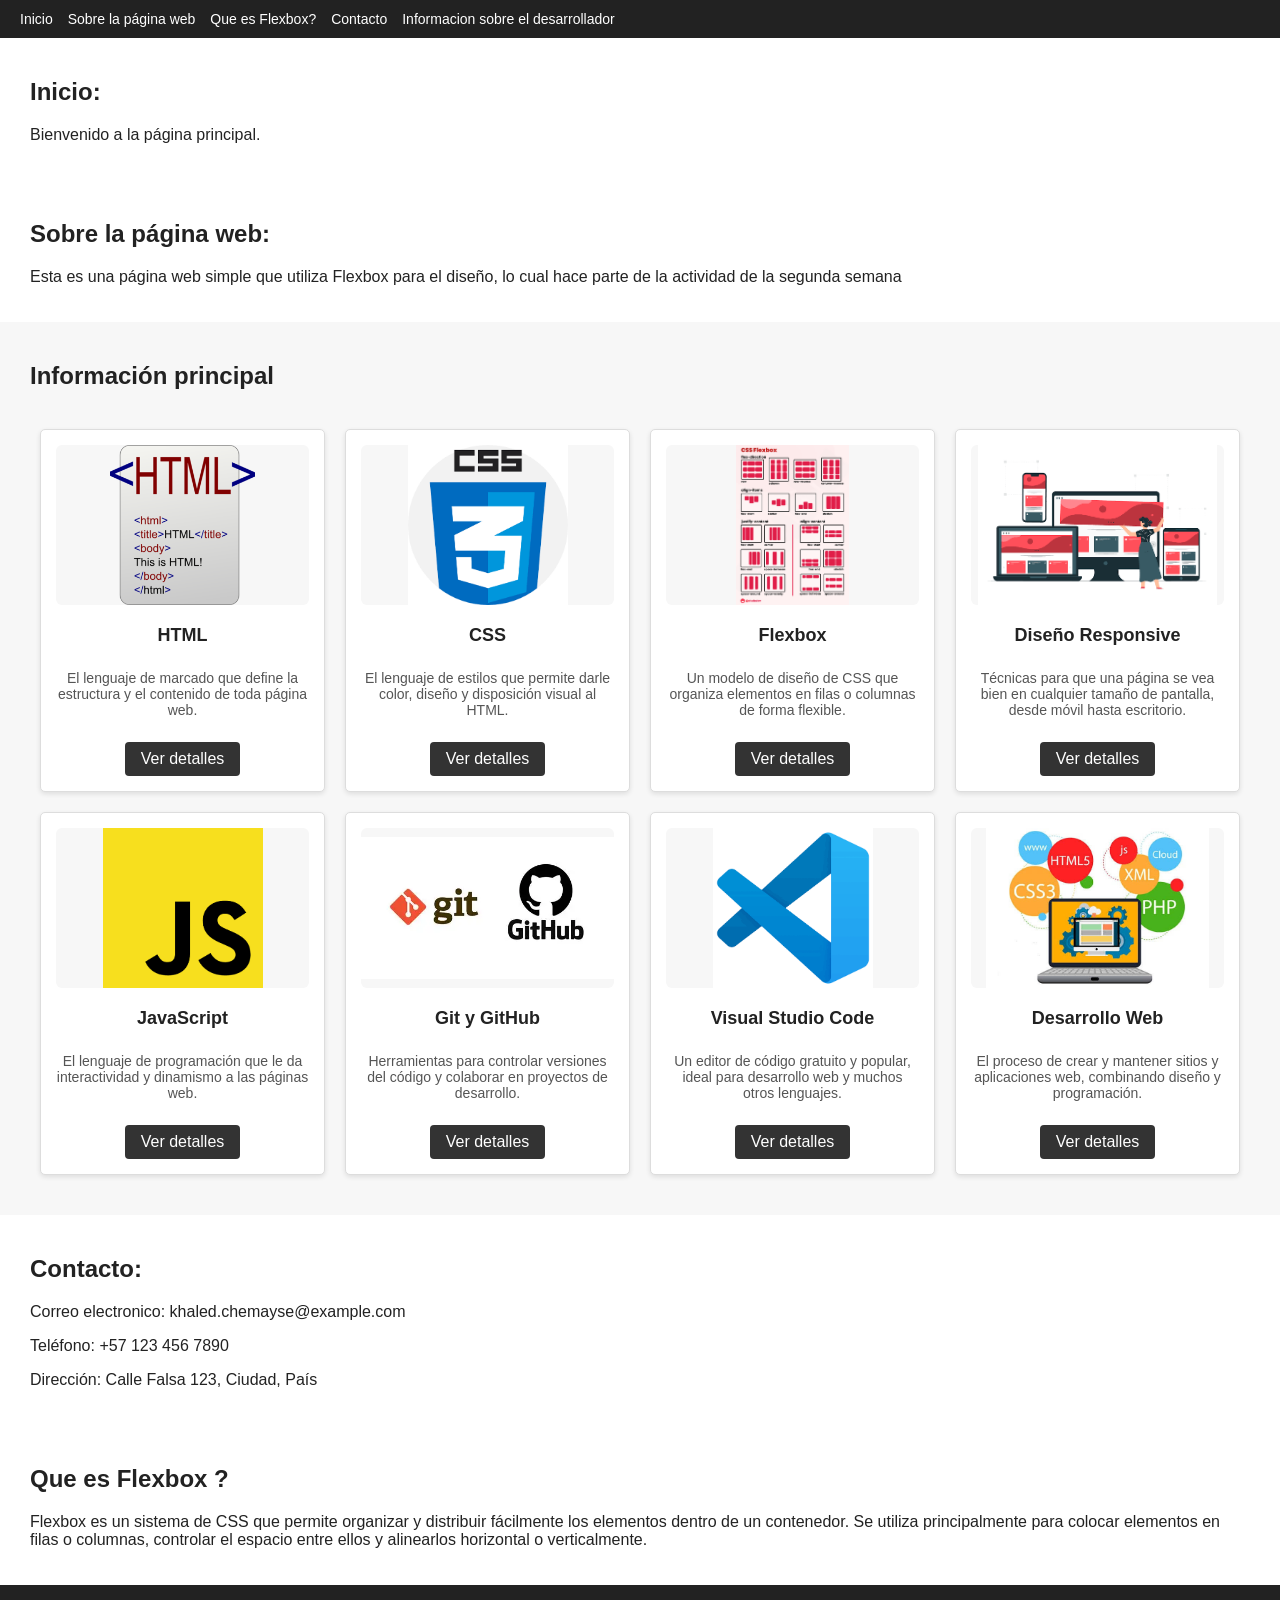
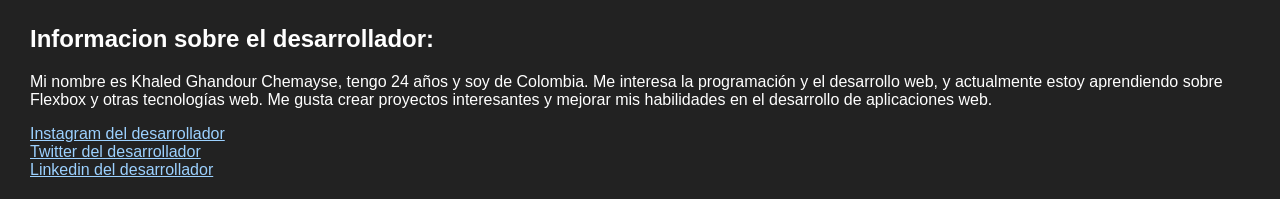
<file: index.html>
<!DOCTYPE html>
<html lang="es">
<head>
    <meta charset="UTF-8">
    <meta name="viewport" content="width=device-width, initial-scale=1.0">
    <title>Actividad Flexbox</title>
    <link rel="stylesheet" href="index.css">
</head>
<body>

    <header>
        <nav>
            <ul>
                <li><a href="#inicio">Inicio</a></li>
                <li><a href="#sobre-la-pagina-web">Sobre la página web</a></li>
                <li><a href="#que-es-flexbox">Que es Flexbox?</a></li>
                <li><a href="#contacto">Contacto</a></li> 
                <li><a href="#footer">Informacion sobre el desarrollador</a></li>
            </ul>
        </nav>
    </header>

    <main>
        <section id="inicio">
            <h2>Inicio:</h2>
            <p>Bienvenido a la página principal.</p>
        </section>
    </main>

    <main>
        <section id="sobre-la-pagina-web">
            <h2>Sobre la página web:</h2>
            <p>Esta es una página web simple que utiliza Flexbox para el diseño, lo cual hace parte de la actividad de la segunda semana</p>
        </section>
    </main>

    <!-- ---- SECCIÓN: 8 CARDS ---- -->
    <main>
        <section id="cards">
            <h2>Información principal</h2>
            <div class="cards-container">

                <div class="card">
                    <img src="HTML_file_type_mimetype_icon.png" alt="Código HTML">
                    <h3>HTML</h3>
                    <p>El lenguaje de marcado que define la estructura y el contenido de toda página web.</p>
                    <a href="https://developer.mozilla.org/es/docs/Web/HTML" class="btn-detalles" target="_blank">Ver detalles</a>
                </div>

                <div class="card">
                    <img src="Css_Image.png" alt="Código CSS">
                    <h3>CSS</h3>
                    <p>El lenguaje de estilos que permite darle color, diseño y disposición visual al HTML.</p>
                    <a href="https://developer.mozilla.org/es/docs/Web/CSS" class="btn-detalles" target="_blank">Ver detalles</a>
                </div>

                <div class="card">
                    <img src="image1.png" alt="Diseño con Flexbox">
                    <h3>Flexbox</h3>
                    <p>Un modelo de diseño de CSS que organiza elementos en filas o columnas de forma flexible.</p>
                    <a href="https://css-tricks.com/snippets/css/a-guide-to-flexbox/" class="btn-detalles" target="_blank">Ver detalles</a>
                </div>

                <div class="card">
                    <img src="images.png" alt="Diseño responsive">
                    <h3>Diseño Responsive</h3>
                    <p>Técnicas para que una página se vea bien en cualquier tamaño de pantalla, desde móvil hasta escritorio.</p>
                    <a href="https://developer.mozilla.org/es/docs/Learn/CSS/CSS_layout/Responsive_Design" class="btn-detalles" target="_blank">Ver detalles</a>
                </div>

                <div class="card">
                    <img src="JS.png" alt="Código JavaScript">
                    <h3>JavaScript</h3>
                    <p>El lenguaje de programación que le da interactividad y dinamismo a las páginas web.</p>
                    <a href="https://developer.mozilla.org/es/docs/Web/JavaScript" class="btn-detalles" target="_blank">Ver detalles</a>
                </div>

                <div class="card">
                    <img src="git_github.webp" alt="Control de versiones Git">
                    <h3>Git y GitHub</h3>
                    <p>Herramientas para controlar versiones del código y colaborar en proyectos de desarrollo.</p>
                    <a href="https://git-scm.com/doc" class="btn-detalles" target="_blank">Ver detalles</a>
                </div>

                <div class="card">
                    <img src="VS CODE.png" alt="Editor de código Visual Studio Code">
                    <h3>Visual Studio Code</h3>
                    <p>Un editor de código gratuito y popular, ideal para desarrollo web y muchos otros lenguajes.</p>
                    <a href="https://code.visualstudio.com/docs" class="btn-detalles" target="_blank">Ver detalles</a>
                </div>

                <div class="card">
                    <img src="DESARROLLO WEB.jpg" alt="Desarrollador web trabajando">
                    <h3>Desarrollo Web</h3>
                    <p>El proceso de crear y mantener sitios y aplicaciones web, combinando diseño y programación.</p>
                    <a href="https://roadmap.sh/frontend" class="btn-detalles" target="_blank">Ver detalles</a>
                </div>

            </div>
        </section>
    </main>

    <main>
        <section id="contacto">
            <h2>Contacto:</h2>
            <p>Correo electronico: khaled.chemayse@example.com</p>
            <p>Teléfono: +57 123 456 7890</p>
            <p>Dirección: Calle Falsa 123, Ciudad, País</p>
        </section>
    </main>

    <main>
        <section id="que-es-flexbox">
            <h2>Que es Flexbox ?</h2>
            <p>Flexbox es un sistema de CSS que permite organizar y distribuir fácilmente los elementos dentro de un contenedor. Se utiliza principalmente para colocar elementos en filas o columnas, controlar el espacio entre ellos y alinearlos horizontal o verticalmente.</p>
        </section>
    </main>

    <footer id="footer">
        <h2>Informacion sobre el desarrollador:</h2>
        <p>Mi nombre es Khaled Ghandour Chemayse, tengo 24 años y soy de Colombia. Me interesa la programación y el desarrollo web, y actualmente estoy aprendiendo sobre Flexbox y otras tecnologías web. Me gusta crear proyectos interesantes y mejorar mis habilidades en el desarrollo de aplicaciones web.</p>
        <a href="https://www.instagram.com/khaled_g_chemayse/?hl=es" target="_blank">Instagram del desarrollador</a><br>
        <a href="https://x.com/Kchemayse" target="_blank">Twitter del desarrollador</a><br>
        <a href="https://www.linkedin.com/in/khaledghandourchemayse" target="_blank">Linkedin del desarrollador</a><br>
    </footer>
</body>
</html>
</file>
<file: index.css>
* {
    box-sizing: border-box;
}

body {
    font-family: Arial, sans-serif;
    margin: 0;
    color: #222;
}

header {
    background-color: #222;
}
 
nav ul {
    list-style: none;
    display: flex;
    flex-wrap: wrap;
    gap: 15px;
    padding: 10px 20px;
    margin: 0;
}

nav ul li a {
    color: white;
    text-decoration: none;
    font-size: 14px;
}

nav ul li a:hover {
    text-decoration: underline;
}

main section {
    padding: 20px 30px;
}

/* ---- Sección de Cards ---- */
#cards {
    background-color: #f7f7f7;
}

.cards-container {
    display: flex;
    flex-wrap: wrap;
    gap: 20px;
    justify-content: center;
    padding: 20px 0;
}

.card {
    flex: 0 1 calc(25% - 20px); /* 4 cards por fila en pantallas grandes */
    background-color: white;
    border: 1px solid #ddd;
    border-radius: 5px;
    padding: 15px;
    text-align: center;
    box-shadow: 0 2px 5px rgba(0,0,0,0.1);
    display: flex;
    flex-direction: column;
}

.card img {
    width: 100%;
    height: 160px;
    object-fit: contain;
    background-color: #f7f7f7;
    border-radius: 6px;
    margin-bottom: 10px;
}

.card h3 {
    margin: 10px 0;
    font-size: 18px;
}

.card p {
    font-size: 14px;
    color: #555;
    flex-grow: 1;
}

.btn-detalles {
    display: inline-block;
    margin-top: 10px;
    padding: 8px 16px;
    background-color: #333;
    color: white;
    text-decoration: none;
    border-radius: 4px;
    align-self: center;
}

.btn-detalles:hover {
    background-color: #555;
}

footer {
    background-color: #222;
    color: white;
    padding: 20px 30px;
}

footer a {
    color: #9cd1ff;
}

/* Tablet: 2 cards por fila */
@media (max-width: 900px) {
    .card {
        flex: 0 1 calc(50% - 20px);
    }
}

/* Responsive: en móviles, una card por fila */
@media (max-width: 600px) {
    .card {
        flex: 0 1 100%;
    }
}
</file>
